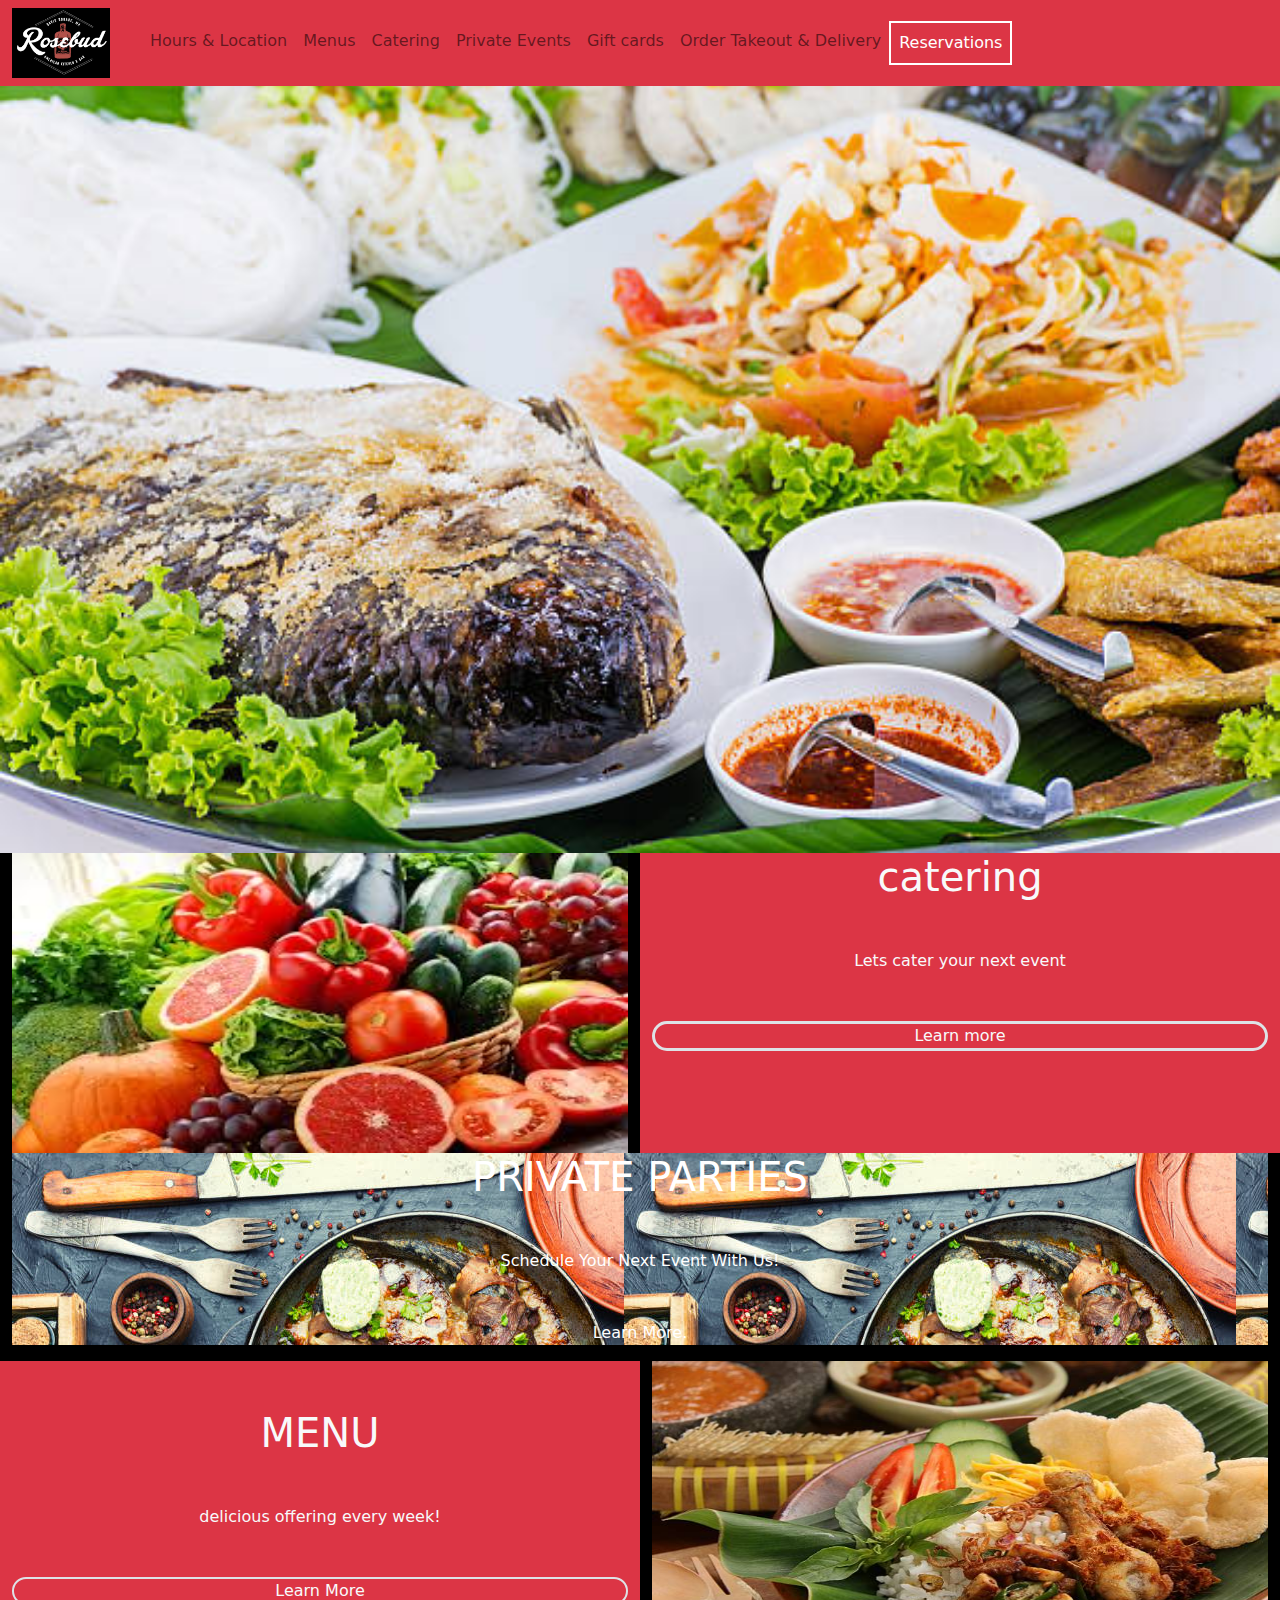
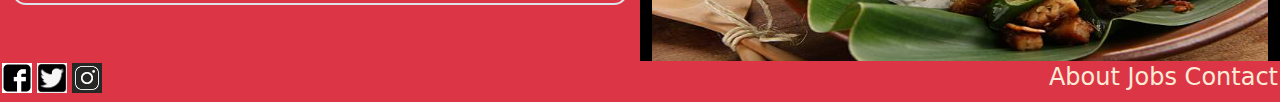
<file: index.html>
<!DOCTYPE html>
<html lang="en">
<head>
    <meta charset="UTF-8">
    <meta name="viewport" content="width=device-width, initial-scale=1.0">
    <title>Adorable's Kitchen</title>
    <link rel="stylesheet" href="css/bootstrap.css">
    <link rel="stylesheet" href="index.css">
</head>
<body style="background-color: black;">
  <!-- <div class="container-fluid">
    <div class="row"> -->
      <!-- <div class="col-4 col-sm-4 col-md-4 col-lg-4 col-xl-4"> -->
        <nav class="navbar navbar-expand-lg fixed-top navbar-light bg-danger">
          <div class="container-fluid">
            <a href="index.html"><img src="images.png" height="70px" alt=""></a>
            <a class="navbar-brand" href=""></a>
            <button class="navbar-toggler" type="button" data-bs-toggle="collapse" data-bs-target="#navbarSupportedContent" aria-controls="navbarSupportedContent" aria-expanded="false" aria-label="Toggle navigation">
              <span class="navbar-toggler-icon"></span>
            </button>
            <div class="collapse navbar-collapse" id="navbarSupportedContent">
              <ul class="navbar-nav me-auto mb-2 mb-lg-0">
                <li class="nav-item">
                  <a class="nav-link active" aria-current="page" href=""></a>
                </li>
                <li class="nav-item">
                  <a class="nav-link" href="Hours & Location.html">Hours & Location</a>
                </li>
                <li class="nav-item">
                  <a class="nav-link" href="Menus.html">Menus</a>
                </li>
                <li class="nav-item">
                  <a class="nav-link" href="Catering.html">Catering</a>
                </li>
                <li class="nav-item">
                  <a class="nav-link" href="Private Events.html">Private Events</a>
                </li>
                <li class="nav-item">
                  <a class="nav-link" href="#">Gift cards</a>
                </li>
                <li class="nav-item">
                  <a class="nav-link" href="#">Order Takeout & Delivery</a>
                </li>
                <li class="nav-item">
                  <a class="nav-link" style="color: white; border: 2px double white;" href="#">Reservations</a>
                </li>
                
              </ul>
        
            </div>
          </div>
        </nav>
      </div>
    </div>
  </div>
        <div id="carouselExampleSlidesOnly" class="carousel slide" data-bs-ride="carousel">
          <div class="carousel-inner">
            <div class="carousel-item active">
            <img src="istockphoto-625963660-612x612.jpg" class="d-block w-100" alt="...">
            </div>
            <div class="carousel-item">
              <img src="foods.jpg" class="d-block w-100" alt="">
            </div>
            <div class="carousel-item">
              <img src="fish.jpg" class="d-block w-100" alt="">
            </div>
          </div>
        </div>
        <div class="container-fluid">
          <div class="row">
            <div class="col-12 col-sm-12 col-md-6 col-lg-6 col-xl-6" style="height: 300px; max-width: 100%;">
              <div>
                <img src="download (1).jpeg" height="300px" width="100%" alt="">
              </div>
            </div>
              <div class="col-12 col-sm-12 col-md-6 col-lg-6 col-xl-6 bg-danger" style="height: 300px; max-width: 100%;">
                <div class="text-center text-light">
                  <h1>catering</h1>
                  <p class="mt-5">Lets cater your next event</p>
                  <p class="mt-5 border 3px solid white border-3 border-width 5px rounded-pill">Learn more</p>
                </div>
              </div>
            </div>
          </div>
        </div>
        <div class="container-fluid">
          <div class="row">
            <div class="col-12" style="max-width: 100%;" >
              <div class="text-center text-white" style="background-image: url(iso-food.jpg);">
                <h1>PRIVATE PARTIES</h1>
                <P class="mt-5">Schedule Your Next Event With Us!</P>
                <p class="mt-5">Learn More.</p>
              </div>
            </div>
          </div>
        </div>
        <div class="container-fluid">
          <div class="row">
            <div class="col-12 col-sm-12 col-md-6 col-lg-6 col-xl-6 bg-danger" style="height: 300px; max-width: 100%;">
              <div class="text-center text-light">
                <h1 class="pt-5">MENU</h1>
                <p class="mt-5">delicious offering every week!</p>
                <p class="mt-5 border solid white border-2 rounded-pill">Learn More</p>
              </div>
                
            </div>
            <div class="col-12 col-sm-12 col-md-6 col-lg-6 col-xl-6" style="height: 300px; max-width: 100%;">
              <div>
                <img src="fish.jpg" height="300px" width="100%" alt="">
              </div>
            </div>
          </div>
        </div>
      

   
      
    <footer style="position: sticky;">
          <div class="footer">
            <div>
              <img src="fbf.png" height="30px" alt="">
              <img src="twta.png" height="30px" alt="">
              <img src="insta.png" height="30px" alt="">
            </div>
            <div>
              <h4>
              About
              Jobs
              Contact
              </h4>
            </div>
          </div>
    </footer>

    

   





  <script src="js/bootstrap.js"></script>
</body>
</html>
</file>
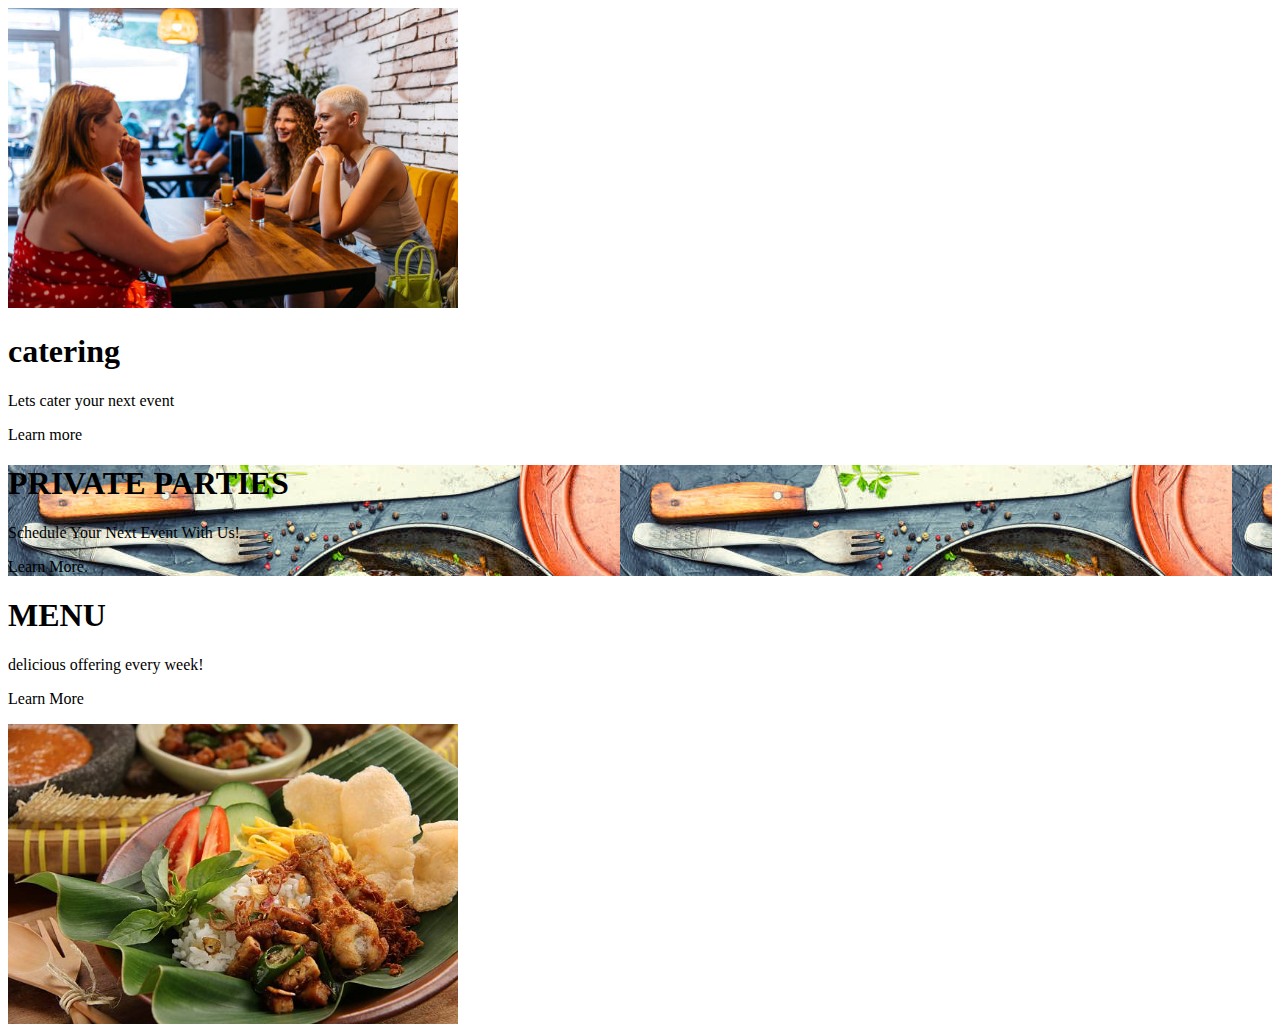
<file: class.html>
<!DOCTYPE html>
<html lang="en">
<head>
    <meta charset="UTF-8">
    <meta name="viewport" content="width=, initial-scale=1.0">
    <title>Document</title>
</head>
<body>
    <div>
        <img src="iso-sit out.jpg" height="300px" alt="">
    </div>
    </div>
      <div class="text-center text-light">
        <h1>catering</h1>
        <p class="mt-5">Lets cater your next event</p>
        <p class="mt-5 border 3px solid white border-3 border-width 5px rounded-pill">Learn more</p>
      </div>

      <div class="text-center text-white" style="background-image: url(iso-food.jpg);">
        <h1>PRIVATE PARTIES</h1>
        <P class="mt-5">Schedule Your Next Event With Us!</P>
        <p class="mt-5">Learn More.</p>
      </div>

      <div class="text-center text-light">
        <h1 class="pt-5">MENU</h1>
        <p class="mt-5">delicious offering every week!</p>
        <p class="mt-5 border solid white border-2 rounded-pill">Learn More</p>
      </div>

      <div>
        <img src="fish.jpg" height="300px" alt="">
      </div>
</body>
</html>
</file>
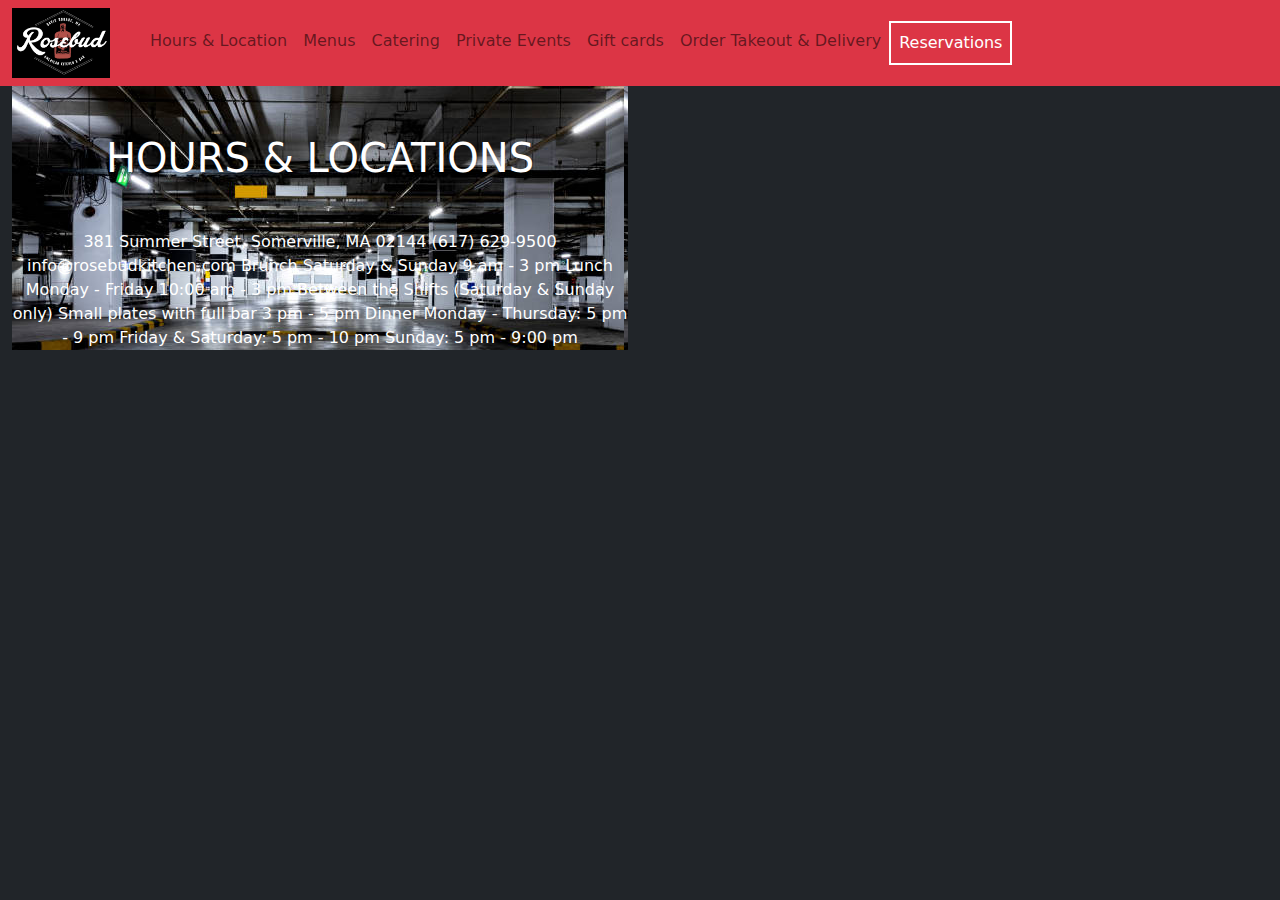
<file: Hours & Location.html>
<!DOCTYPE html>
<html lang="en">
<head>
    <meta charset="UTF-8">
    <meta name="viewport" content="width=device-width, initial-scale=1.0">
    <title>Hours&Location</title>
    <link rel="stylesheet" href="css/bootstrap.css">
    <link rel="stylesheet" href="index.css">
</head>
<body class="bg-dark">
    <nav class="navbar navbar-expand-lg navbar-light bg-danger text-center">
        <div class="container-fluid">
          <a href="index.html"><img src="images.png" height="70px" alt=""></a>
          <a class="navbar-brand" href=""></a>
          <button class="navbar-toggler" type="button" data-bs-toggle="collapse" data-bs-target="#navbarSupportedContent" aria-controls="navbarSupportedContent" aria-expanded="false" aria-label="Toggle navigation">
            <span class="navbar-toggler-icon"></span>
          </button>
          <div class="collapse navbar-collapse" id="navbarSupportedContent">
            <ul class="navbar-nav me-auto mb-2 mb-lg-0">
              <li class="nav-item">
                <a class="nav-link active" aria-current="page" href=""></a>
              </li>
              <li class="nav-item">
                <a class="nav-link" href="Hours & Location.html">Hours & Location</a>
              </li>
              <li class="nav-item">
                <a class="nav-link" href="Menus.html">Menus</a>
              </li>
              <li class="nav-item">
                <a class="nav-link" href="Catering.html">Catering</a>
              </li>
              <li class="nav-item">
                <a class="nav-link" href="Private Events.html">Private Events</a>
              </li>
              <li class="nav-item">
                <a class="nav-link" href="#">Gift cards</a>
              </li>
              <li class="nav-item">
                <a class="nav-link" href="#">Order Takeout & Delivery</a>
              </li>
              <li class="nav-item">
                <a class="nav-link" style="color: white; border: 2px double white;" href="#">Reservations</a>
              </li>
              
            </ul>
      
          </div>
        </div>
      </nav>
      <div class="container-fluid">
        <div class="row">
            <div class="col-12 col-sm-12 col-md-6 col-lg-6 col-xl-6">
                <div class="text-center text-white b" style="background-image: url(hours.jpg);">
                    <h1 class="pt-5">
                        HOURS & LOCATIONS
                    </h1>
                    <p class="mt-5">
                        381 Summer Street,
                Somerville, MA 02144
                (617) 629-9500
                info@rosebudkitchen.com
                
                Brunch
                
                Saturday & Sunday 9 am - 3 pm
                
                Lunch
                
                Monday - Friday 10:00 am - 3 pm
                
                Between the Shifts (Saturday & Sunday only)
                
                Small plates with full bar
                
                3 pm - 5 pm
                
                Dinner
                
                Monday - Thursday: 5 pm - 9 pm
                
                Friday & Saturday: 5 pm - 10 pm
                
                Sunday: 5 pm - 9:00 pm
                    </p>
                  </div>
            </div>
        </div>
      </div>
    








    <script src="js/bootstrap.js"></script>
</body>
</html>
</file>
<file: index.css>
.footer{
    justify-content: space-between;
    border: 2px double  #dc3545;
    display: flex;
    background-color: #dc3545;
    color: antiquewhite;
}
</file>
